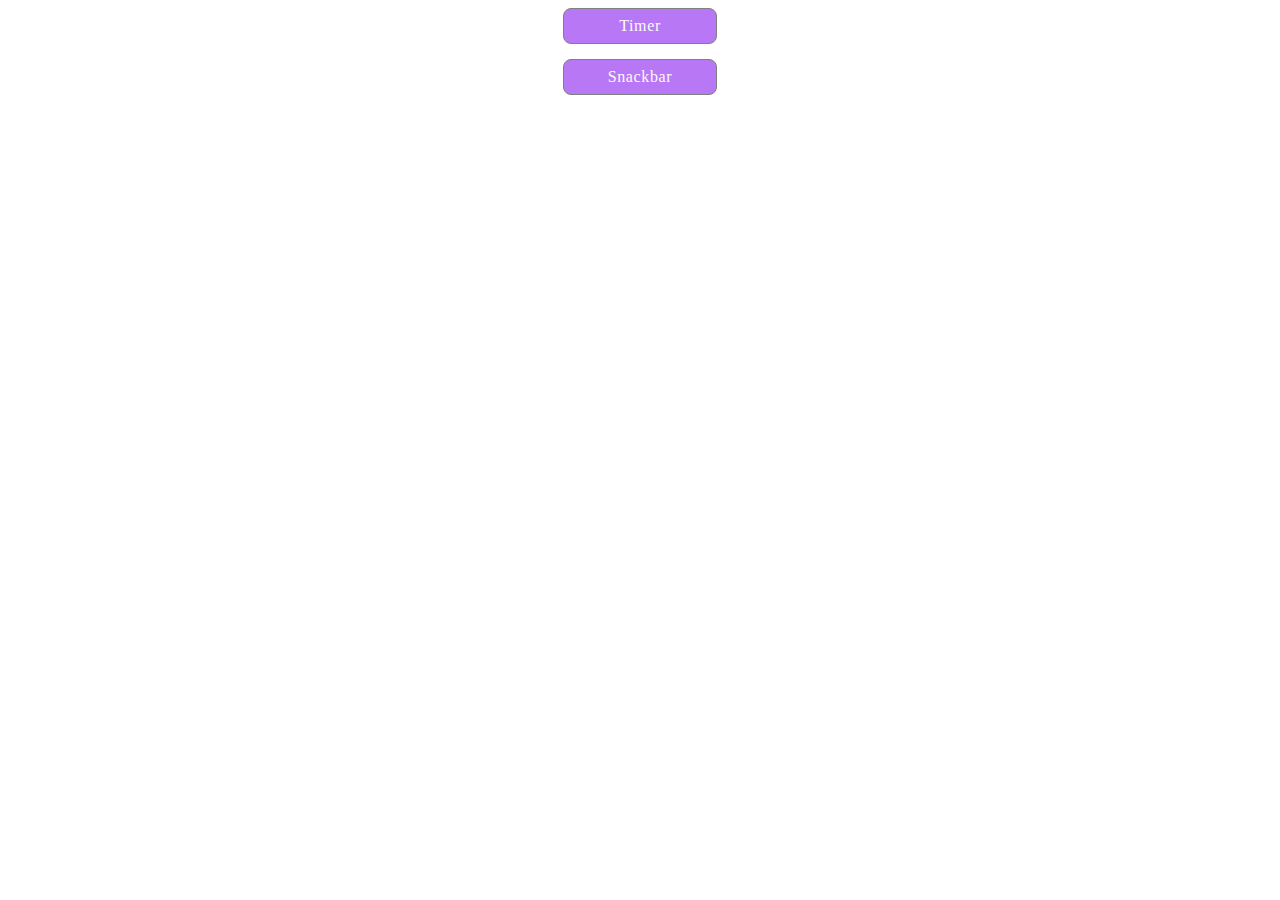
<file: src/index.html>
<!DOCTYPE html>
<html lang="en">
  <head>
    <meta charset="UTF-8" />
    <link rel="icon" type="image/svg+xml" href="/favicon.svg" />
    <meta name="viewport" content="width=device-width, initial-scale=1.0" />
    <title>Homework 10</title>
    <link rel="preconnect" href="https://fonts.googleapis.com" />
    <link rel="preconnect" href="https://fonts.gstatic.com" crossorigin />
    <link
      href="https://fonts.googleapis.com/css2?family=Montserrat&display=swap"
      rel="stylesheet"
    />
    <link rel="stylesheet" href="./css/common.css" />
  </head>
  <body>
    <ul class="main-page">
      <li><a class="main-btn" href="./1-timer.html">Timer</a></li>
      <li><a class="main-btn" href="./2-snackbar.html">Snackbar</a></li>
    </ul>
  </body>
</html>
</file>
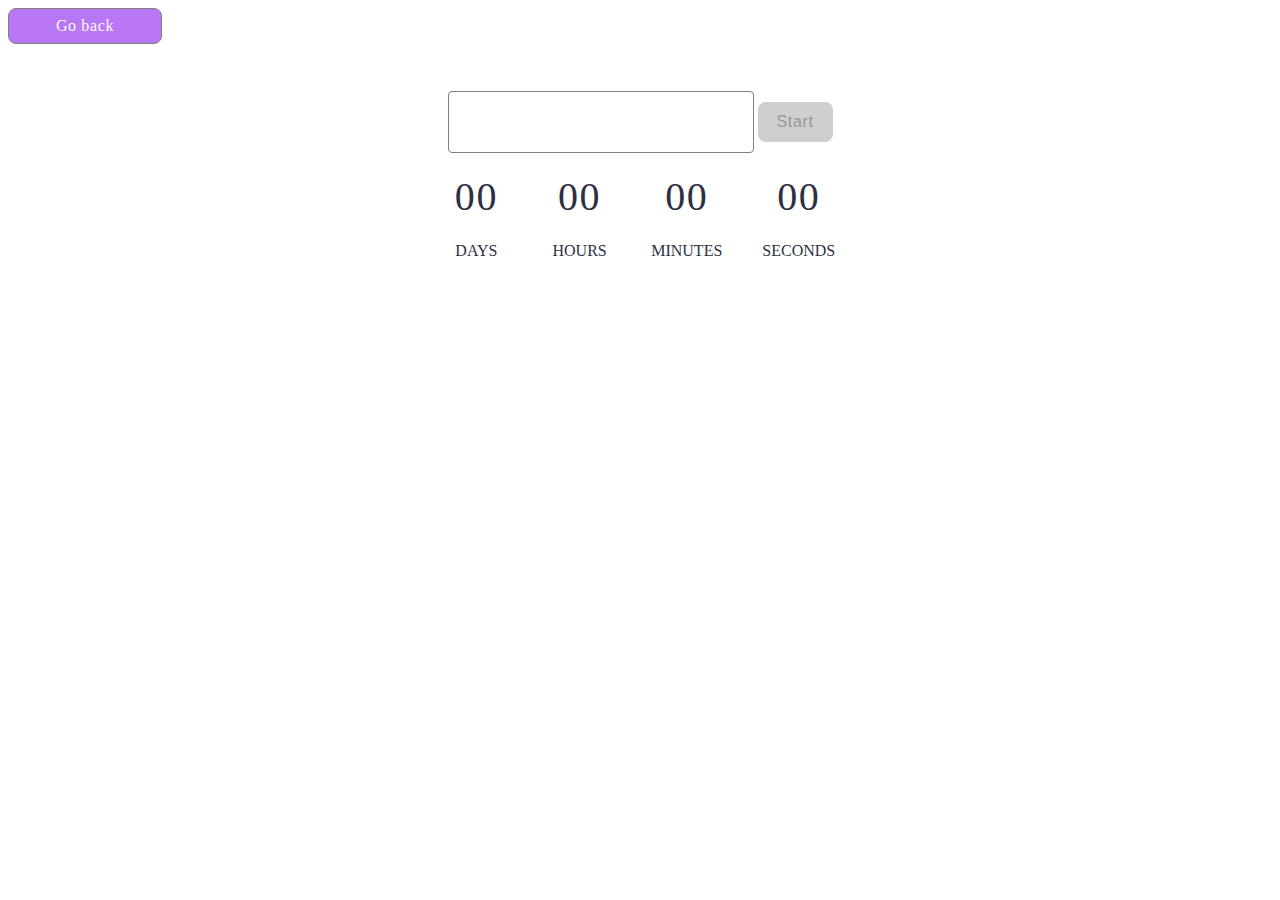
<file: src/1-timer.html>
<!DOCTYPE html>
<html lang="en">
  <head>
    <meta charset="UTF-8" />
    <meta http-equiv="X-UA-Compatible" content="IE=edge" />
    <meta name="viewport" content="width=device-width, initial-scale=1.0" />
    <title>Timer</title>
    <link rel="preconnect" href="https://fonts.googleapis.com" />
    <link rel="preconnect" href="https://fonts.gstatic.com" crossorigin />
    <link
      href="https://fonts.googleapis.com/css2?family=Montserrat&display=swap"
      rel="stylesheet"
    />
    <link rel="stylesheet" href="./css/common.css" />
    <link rel="stylesheet" href="./css/timer.css" />
  </head>
  <body>
    <p><a class="main-btn" href="index.html">Go back</a></p>

    <div class="position" id="animatedDiv">
      <input class="input-calendar" type="text" id="datetime-picker" />
      <button class="btn-input" type="button" data-start>Start</button>

      <div class="timer">
        <div class="field">
          <span class="value" data-days>00</span>
          <span class="label">Days</span>
        </div>
        <div class="field">
          <span class="value" data-hours>00</span>
          <span class="label">Hours</span>
        </div>
        <div class="field">
          <span class="value" data-minutes>00</span>
          <span class="label">Minutes</span>
        </div>
        <div class="field">
          <span class="value" data-seconds>00</span>
          <span class="label">Seconds</span>
        </div>
      </div>
    </div>

    <script src="./js/1-timer.js" type="module"></script>
  </body>
</html>
</file>
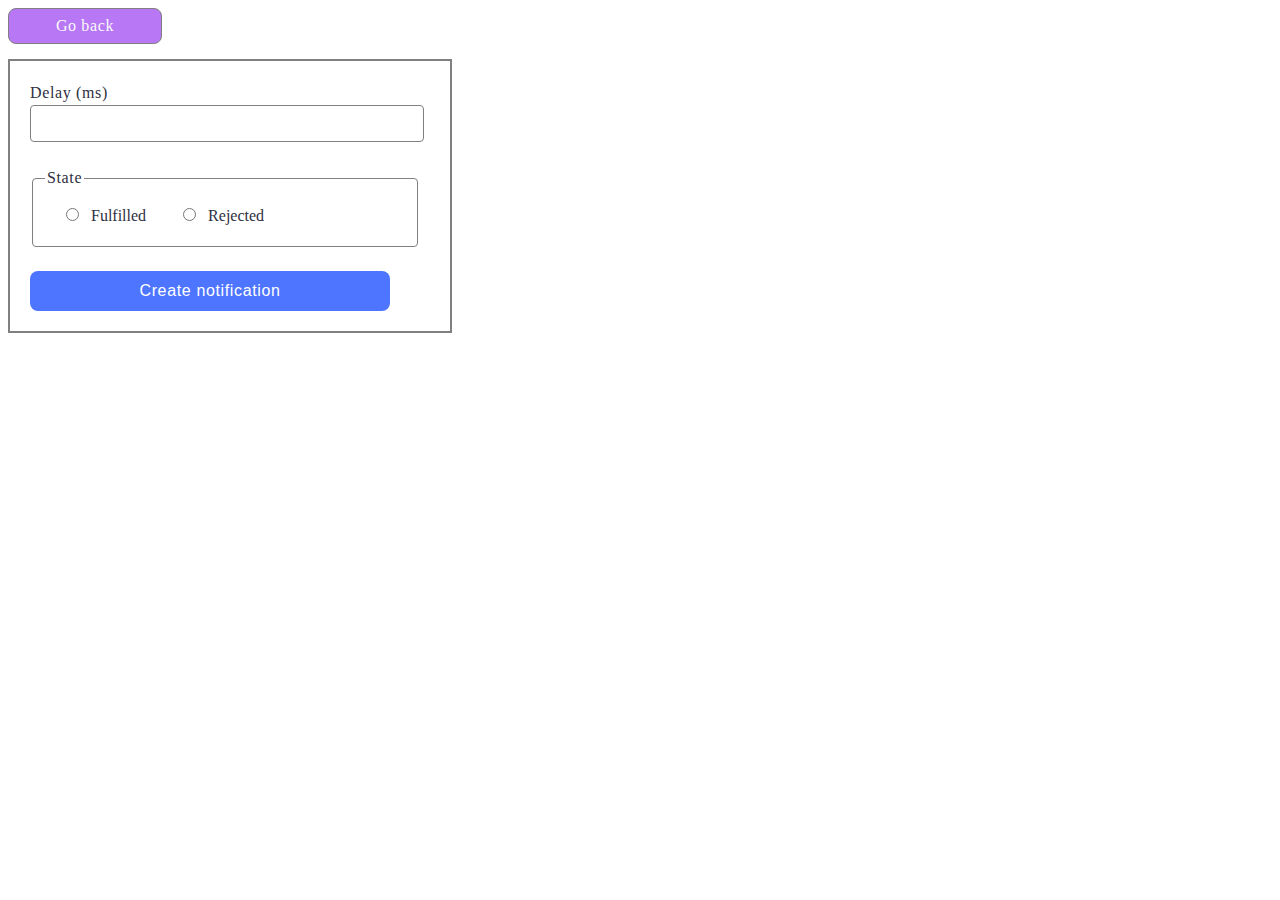
<file: src/2-snackbar.html>
<!DOCTYPE html>
<html lang="en">
  <head>
    <meta charset="UTF-8" />
    <meta http-equiv="X-UA-Compatible" content="IE=edge" />
    <meta name="viewport" content="width=device-width, initial-scale=1.0" />
    <title>Snackbar</title>
    <link rel="preconnect" href="https://fonts.googleapis.com" />
    <link rel="preconnect" href="https://fonts.gstatic.com" crossorigin />
    <link
      href="https://fonts.googleapis.com/css2?family=Montserrat&display=swap"
      rel="stylesheet"
    />
    <link rel="stylesheet" href="./css/common.css" />
    <link rel="stylesheet" href="./css/snackbar.css" />
  </head>
  <body>
    <p><a class="main-btn" href="index.html">Go back</a></p>

    <form class="form">
      <label class="label-delay">
        Delay (ms)
        <input type="number" name="delay" required />
      </label>

      <fieldset class="frame">
        <legend class="legend">State</legend>
        <label class="label-radio">
          <input type="radio" name="state" value="fulfilled" required />
          Fulfilled
        </label>
        <label class="label-radio">
          <input type="radio" name="state" value="rejected" required />
          Rejected
        </label>
      </fieldset>

      <button class="btn-start" type="submit">Create notification</button>
    </form>

    <script src="./js/2-snackbar.js" type="module"></script>
  </body>
</html>
</file>
<file: src/css/common.css>
h1,
h2,
h3,
h4,
h5,
h6,
p {
  margin: 0;
}

p:last-child {
  margin-bottom: 0;
}

ul {
  margin: 0;
  padding: 0;
  list-style: none;
}

a {
  color: currentColor;
  text-decoration: none;
}

button {
  cursor: pointer;
}

img {
  display: block;
  max-width: 100%;
  height: auto;
}

.main-btn {
  display: inline-block;
  border-radius: 8px;
  padding: 8px 16px;
  border: 1px solid #808080;
  margin-bottom: 15px;
  width: 120px;

  background-color: #b877f5;
  transition: background-color 250ms cubic-bezier(0.4, 0, 0.2, 1);

  font-weight: 500;
  font-size: 16px;
  letter-spacing: 0.04em;
  color: #fafafa;
  text-align: center;
  justify-content: center;
}

.main-btn:hover {
  background-color: #6f23b7;
}

.main-page {
  display: flex;
  justify-content: center;
  align-items: center;
  flex-direction: column;
}
</file>
<file: src/css/timer.css>
.position {
  position: relative;
  z-index: 0;
  overflow: hidden;
  padding: 2rem;

  text-align: center;
}

.input-calendar {
  border-radius: 4px;
  border: 1px solid #808080;
  outline: transparent;
  padding: 10px 16px;
  width: 272px;
  height: 40px;
}

.input-calendar:focus {
  border-color: #2d313f;
}

.btn-input {
  border-radius: 8px;
  padding: 8px 16px;
  width: 75px;
  height: 40px;
  background-color: #cfcfcf;
  border: transparent;
  font-weight: 500;
  font-size: 16px;
  line-height: 1.5;
  letter-spacing: 0.04em;
  color: #989898;
}

.btn-input:hover {
  background-color: #6c8cff;
  color: #fff;
}

.btn-input:disabled {
  background: #cfcfcf;
  color: #989898;
}

.timer {
  display: flex;
  justify-content: center;
  gap: 20px;
}

.field {
  display: flex;
  align-items: center;
  flex-direction: column;

  border-radius: 8px;
  padding: 10px;
}

.value {
  display: flex;
  justify-content: center;

  font-size: 40px;
  line-height: 1.2;
  letter-spacing: 0.04em;
  color: #2e2f42;
  padding: 10px;
  margin-bottom: 8px;
}

.label {
  display: flex;
  justify-content: center;
  font-size: 16px;
  line-height: 1.5;
  color: #2e2f42;

  text-align: center;
  text-transform: uppercase;
}
</file>
<file: src/css/snackbar.css>
.form {
  width: 400px;
  border: 2px solid #808080;
  padding: 20px;
}

.label-delay {
  display: block;
  font-weight: 400;
  font-size: 16px;
  line-height: 1.5;
  letter-spacing: 0.04em;
  margin-bottom: 24px;
  color: #2e2f42;
}

.label-delay input {
  width: 360px;
  border-radius: 4px;
  border: 1px solid #808080;
  outline: transparent;

  padding: 10px 16px;
}

.frame {
  display: flex;
  width: 360px;
  border-radius: 4px;
  border: 1px solid #808080;
  margin-bottom: 24px;
}

.legend {
  font-weight: 400;
  font-size: 16px;
  line-height: 1.5;
  letter-spacing: 0.04em;
  color: #2e2f42;
}

.label-radio {
  font-size: 16px;
  line-height: 1.5;
  color: #2e2f42;
  padding: 8px 16px;
}

.label-radio input {
  margin-right: 8px;
}

.btn-start {
  width: 360px;
  border-radius: 8px;
  padding: 8px 16px;
  background-color: #4e75ff;
  border: transparent;

  color: #fff;
  font-weight: 500;
  font-size: 16px;
  line-height: 1.5;
  letter-spacing: 0.04em;

  transition: background-color 500ms cubic-bezier(0.4, 0, 0.2, 1);

  padding: 8px 16px;
}

.btn-start:hover {
  background-color: #6c8cff;
}
</file>
